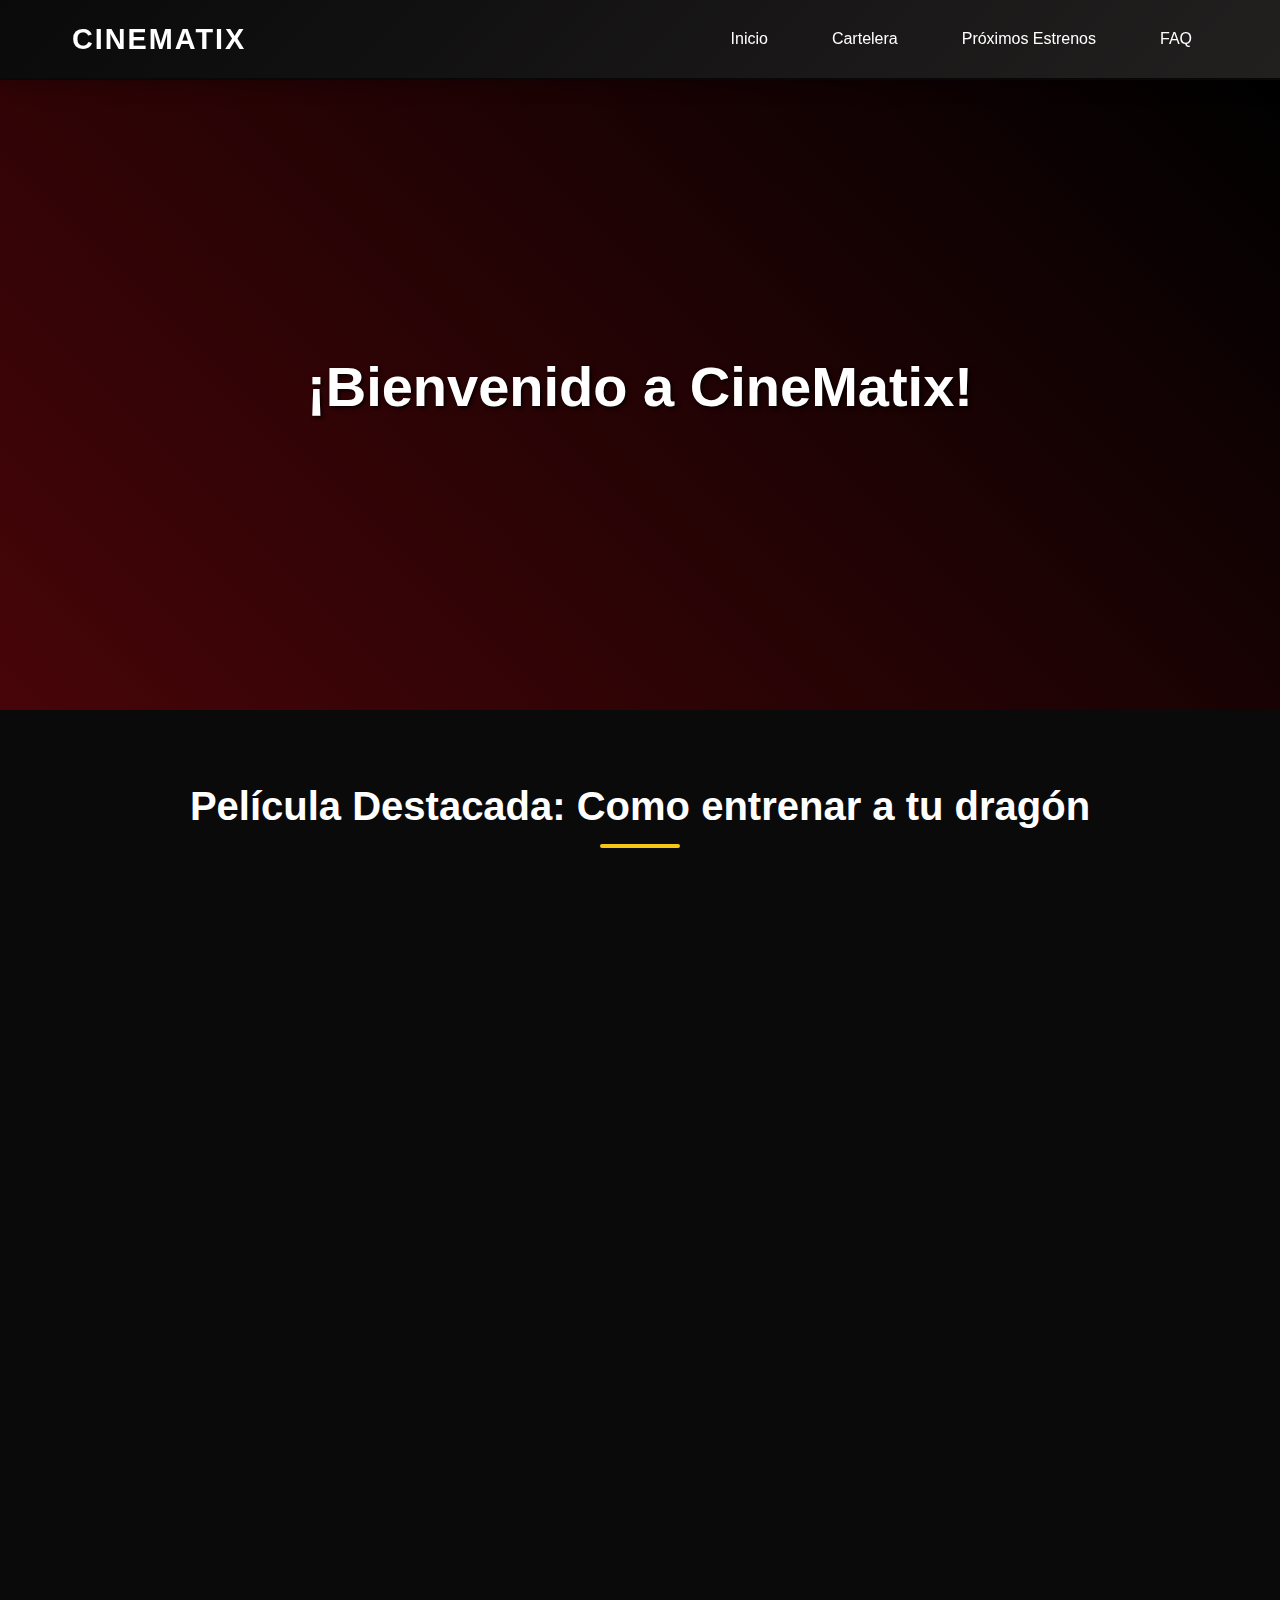
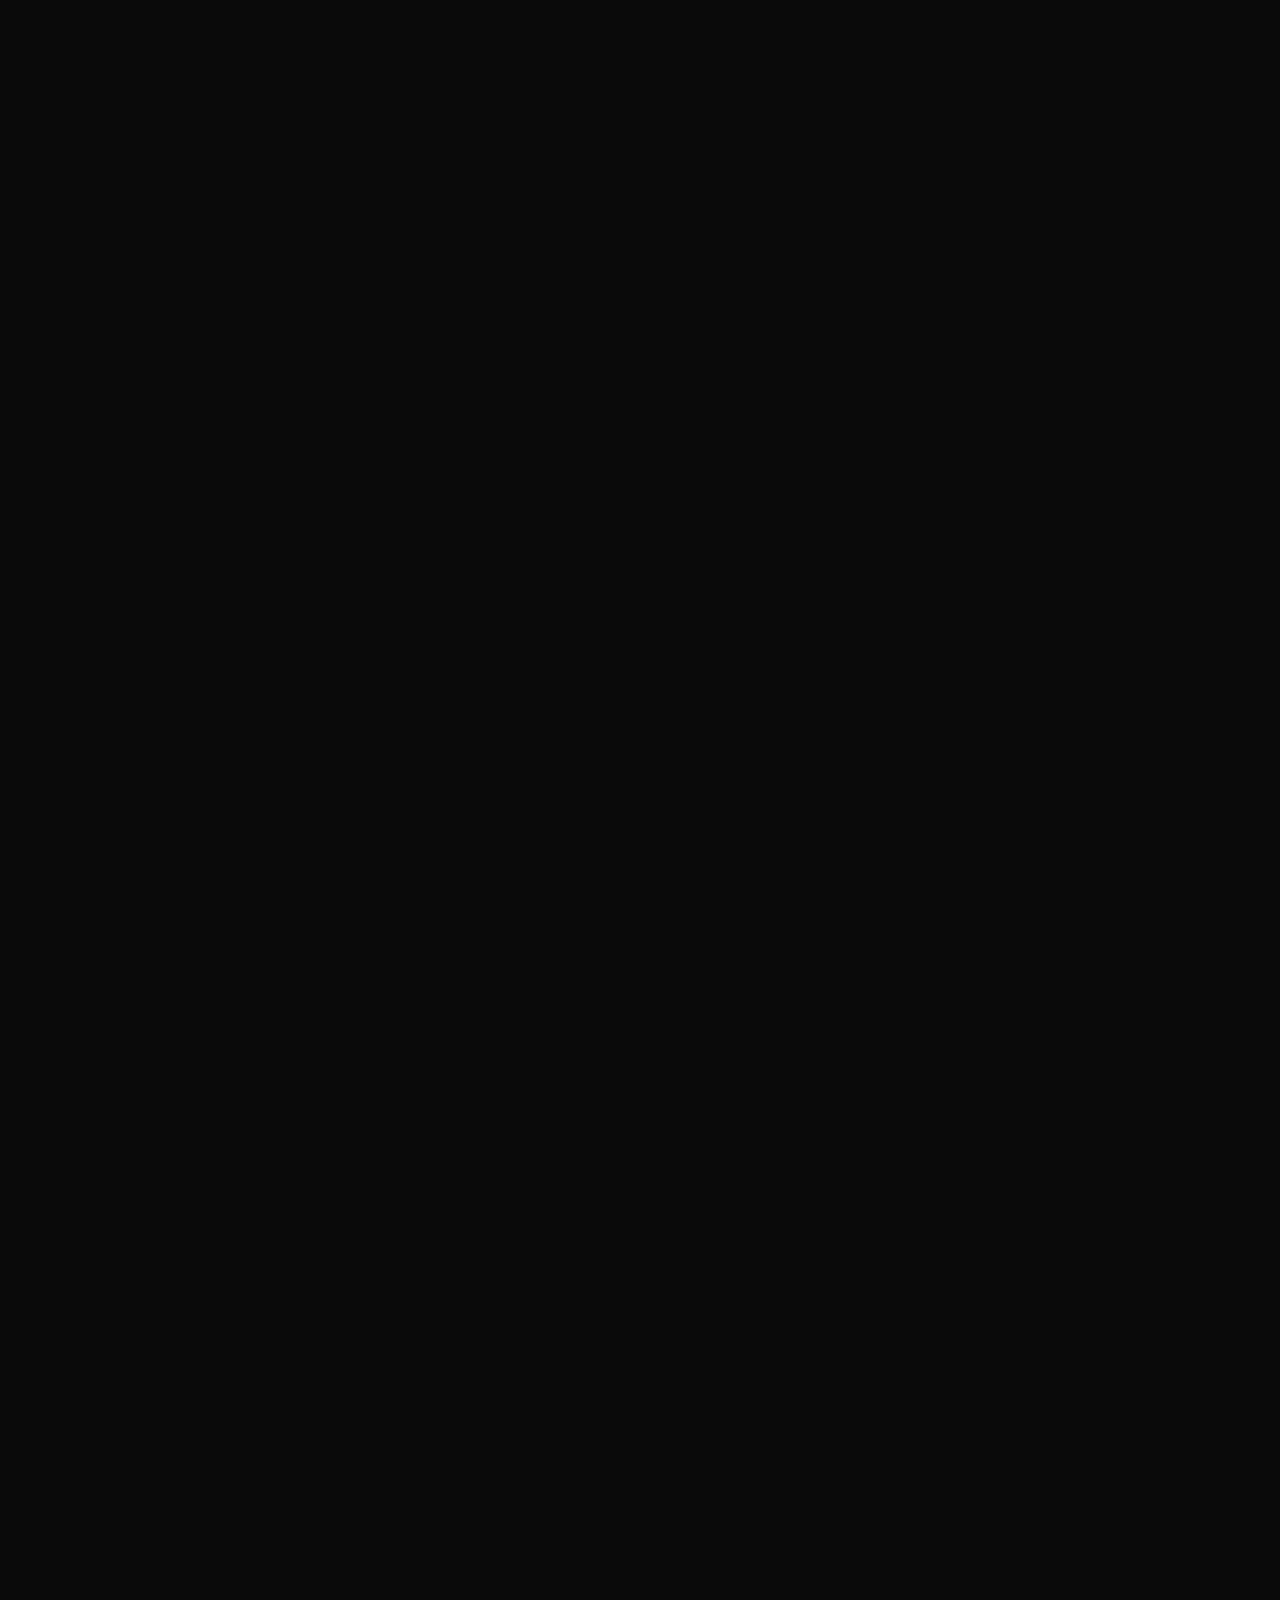
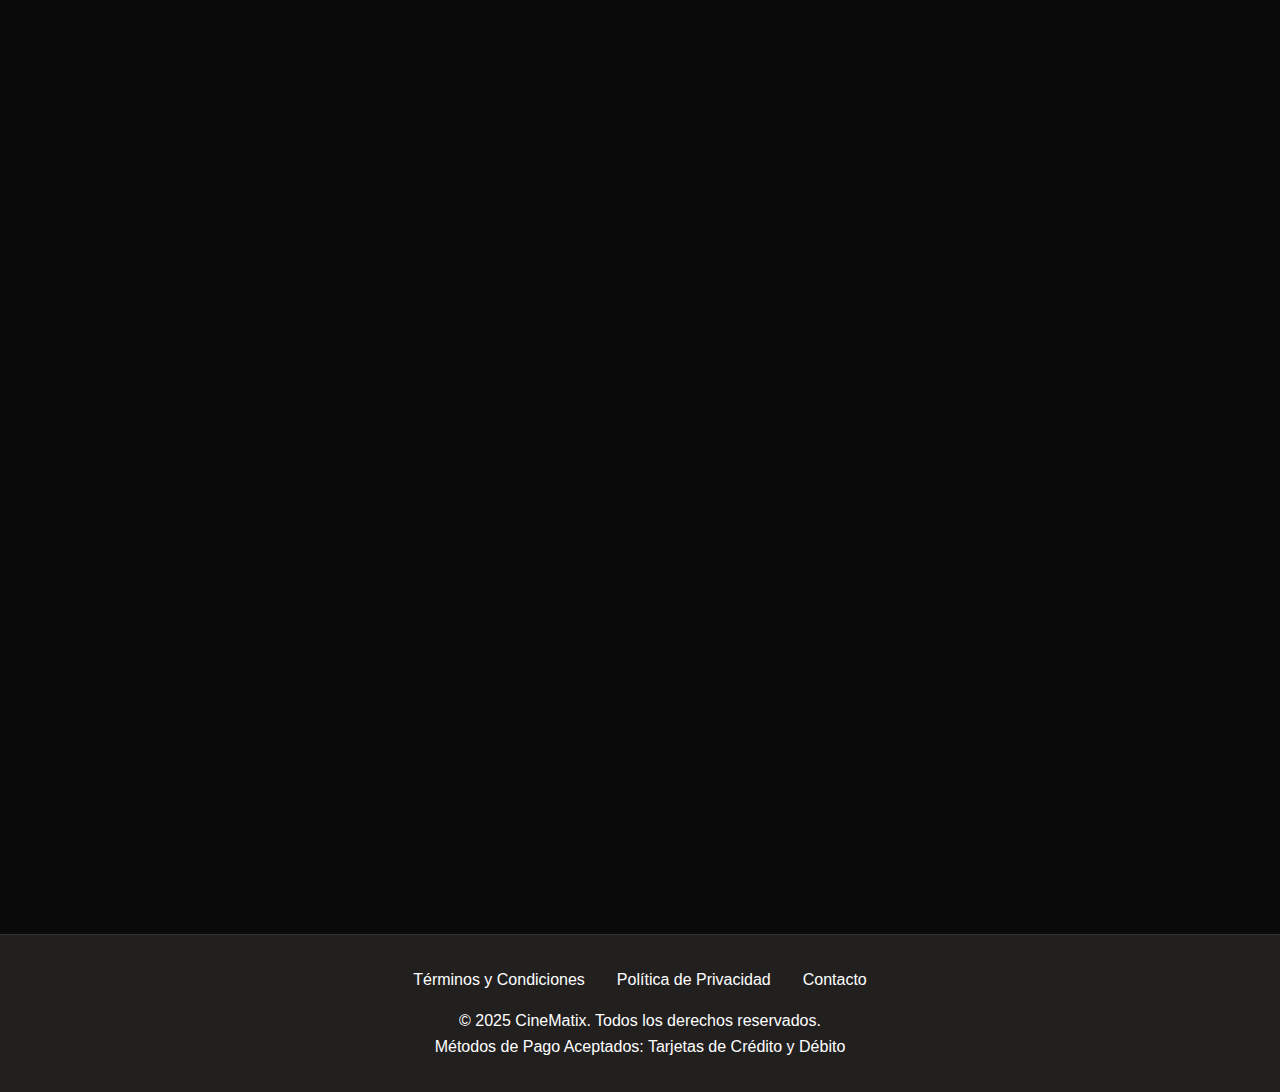
<file: index.html>
<!DOCTYPE html>
<html lang="es">
<head>
    <meta charset="UTF-8">
    <meta name="viewport" content="width=device-width, initial-scale=1.0">
    <title>CineMatix</title>
    <link rel="stylesheet" href="assets/css/styles.css">
    <link rel="icon" type="image/png" href="assets/images/Logo.png">
</head>
<body>
    <header class="header">
        <nav class="nav-container">
            <span class="logo-text">CineMatix</span>
            <ul class="nav-menu" id="nav-menu">
                <li><a href="index.html">Inicio</a></li>
                <li><a href="cartelera.html">Cartelera</a></li>
                <li><a href="proximos-estrenos.html">Próximos Estrenos</a></li>
                <li><a href="faq.html">FAQ</a></li>
            </ul>
        </nav>
    </header>

    <main class="main-content">
        <section class="hero">
            <div class="hero-content">
                <h1>¡Bienvenido a CineMatix!</h1>
            </div>
        </section>

        <section class="section">
            <h2 class="section-title">Película Destacada: Como entrenar a tu dragón</h2>
            <div class="movies-grid">
                <div class="movie-card">
                    <img src="assets/images/Pelicula1.jpg" alt="Como entrenar a tu dragón" class="movie-poster">
                    <div class="movie-info">
                        <h3 class="movie-title">Como entrenar a tu dragón</h3>
                        <p class="movie-genre">Fantasía, Aventura</p>
                        <p class="movie-duration">125 min | Clasificación: ATP</p>
                        <p>¡No te pierdas esta épica historia llena de emoción! Entradas ya a la venta.</p>
                        <a href="pelicula-detalle.html?movie=como-entrenar-a-tu-dragón" class="btn">Comprar Entradas</a>
                    </div>
                </div>
            </div>
        </section>

        <section class="section">
            <h2 class="section-title">Cartelera Actual</h2>
            <div class="movies-grid">
                <div class="movie-card">
                    <img src="assets/images/Pelicula2.jpg" alt="Destino final" class="movie-poster">
                    <div class="movie-info">
                        <h3 class="movie-title">Destino final: Lazos de sangre</h3>
                        <p class="movie-genre">Terror, sobrenatural</p>
                        <p class="movie-duration">110 min | Clasificación: +16</p>
                        <a href="pelicula-detalle.html?movie=destino-final" class="btn">Comprar Entradas</a>
                    </div>
                </div>
                <div class="movie-card">
                    <img src="assets/images/Pelicula3.jpg" alt="Lilo & Stitch" class="movie-poster">
                    <div class="movie-info">
                        <h3 class="movie-title">Lilo & Stitch</h3>
                        <p class="movie-genre">Comedia, Drama</p>
                        <p class="movie-duration">85 min | Clasificación: ATP</p>
                        <a href="pelicula-detalle.html?movie=lilo-y-stitch" class="btn">Comprar Entradas</a>
                    </div>
                </div>
                <div class="movie-card">
                    <img src="assets/images/Pelicula4.jpg" alt="Bailarina" class="movie-poster">
                    <div class="movie-info">
                        <h3 class="movie-title">Bailarina</h3>
                        <p class="movie-genre">Acción, Thriller</p>
                        <p class="movie-duration">125 min | Clasificación: +18</p>
                        <a href="pelicula-detalle.html?movie=bailarina" class="btn">Comprar Entradas</a>
                    </div>
                </div>
                <div class="movie-card">
                    <img src="assets/images/Pelicula5.jpg" alt="Elio" class="movie-poster">
                    <div class="movie-info">
                        <h3 class="movie-title">Elio</h3>
                        <p class="movie-genre">Aventura, Ciencia ficción</p>
                        <p class="movie-duration">98 min | Clasificación: ATP</p>
                        <a href="pelicula-detalle.html?movie=elio" class="btn">Comprar Entradas</a>
                    </div>
                </div>
                <div class="movie-card">
                    <img src="assets/images/Pelicula6.jpg" alt="28 años después" class="movie-poster">
                    <div class="movie-info">
                        <h3 class="movie-title">28 años después</h3>
                        <p class="movie-genre">Terror, Suspenso</p>
                        <p class="movie-duration">115 min | Clasificación: +18</p>
                        <a href="pelicula-detalle.html?movie=28-años-después" class="btn">Comprar Entradas</a>
                    </div>
                </div>
                <div class="movie-card">
                    <img src="assets/images/Pelicula7.jpg" alt="El año nuevo que nunca llegó" class="movie-poster">
                    <div class="movie-info">
                        <h3 class="movie-title">El año nuevo que nunca llegó</h3>
                        <p class="movie-genre">Drama</p>
                        <p class="movie-duration">138 min | Clasificación: +13</p>
                        <a href="pelicula-detalle.html?movie=el-año-nuevo-que-nunca-llegó" class="btn">Comprar Entradas</a>
                    </div>
                </div>
            </div>
        </section>

        <section class="section">
            <h2 class="section-title">Próximos Estrenos</h2>
            <div class="movies-grid">
                <div class="movie-card">
                    <img src="assets/images/Pelicula8.jpg" alt="F1" class="movie-poster">
                    <div class="movie-info">
                        <h3 class="movie-title">F1</h3>
                        <p class="movie-genre">Drama, Deportes</p>
                        <p class="movie-duration">Estreno: 26 de Junio</p>
                        <a href="#" class="btn btn-secondary">Próximamente</a>
                    </div>
                </div>
                <div class="movie-card">
                    <img src="assets/images/Pelicula9.jpg" alt="Jurassic World" class="movie-poster">
                    <div class="movie-info">
                        <h3 class="movie-title">Jurassic World: Renace</h3>
                        <p class="movie-genre">Acción, Aventura</p>
                        <p class="movie-duration">Estreno: 2 de Julio</p>
                        <a href="#" class="btn btn-secondary">Próximamente</a>
                    </div>
                </div>
                <div class="movie-card">
                    <img src="assets/images/Pelicula10.jpg" alt="M3GAN 2.0" class="movie-poster">
                    <div class="movie-info">
                        <h3 class="movie-title">M3GAN 2.0</h3>
                        <p class="movie-genre">Suspenso</p>
                        <p class="movie-duration">Estreno: 27 de Junio</p>
                        <a href="#" class="btn btn-secondary">Próximamente</a>
                    </div>
                </div>
            </div>
        </section>
    </main>

    <footer class="footer">
        <div class="footer-content">
            <div class="footer-links">
                <a href="#terminos">Términos y Condiciones</a>
                <a href="#privacidad">Política de Privacidad</a>
                <a href="#contacto">Contacto</a>
            </div>
            <p>&copy; 2025 CineMatix. Todos los derechos reservados.</p>
            <p>Métodos de Pago Aceptados: Tarjetas de Crédito y Débito</p>
        </div>
    </footer>

    <script src="assets/js/main.js"></script>
</body>
</html>
</file>
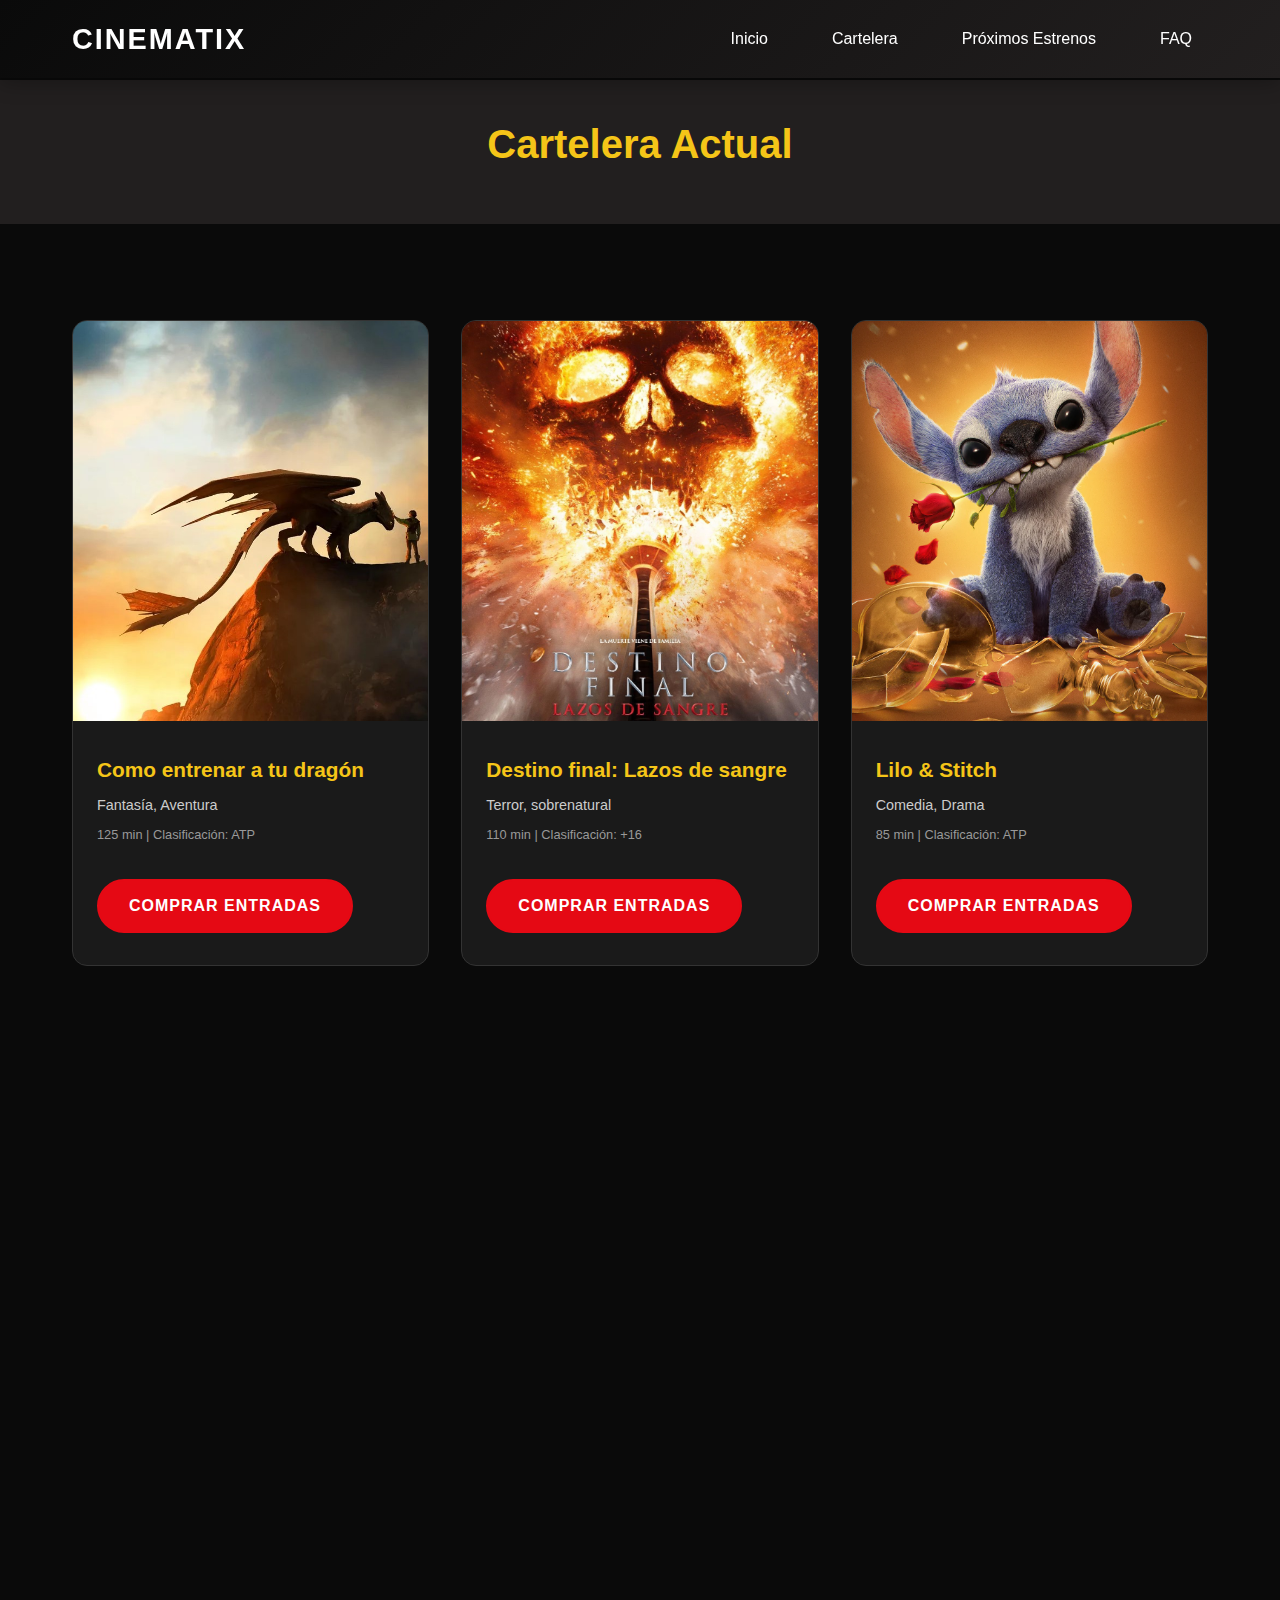
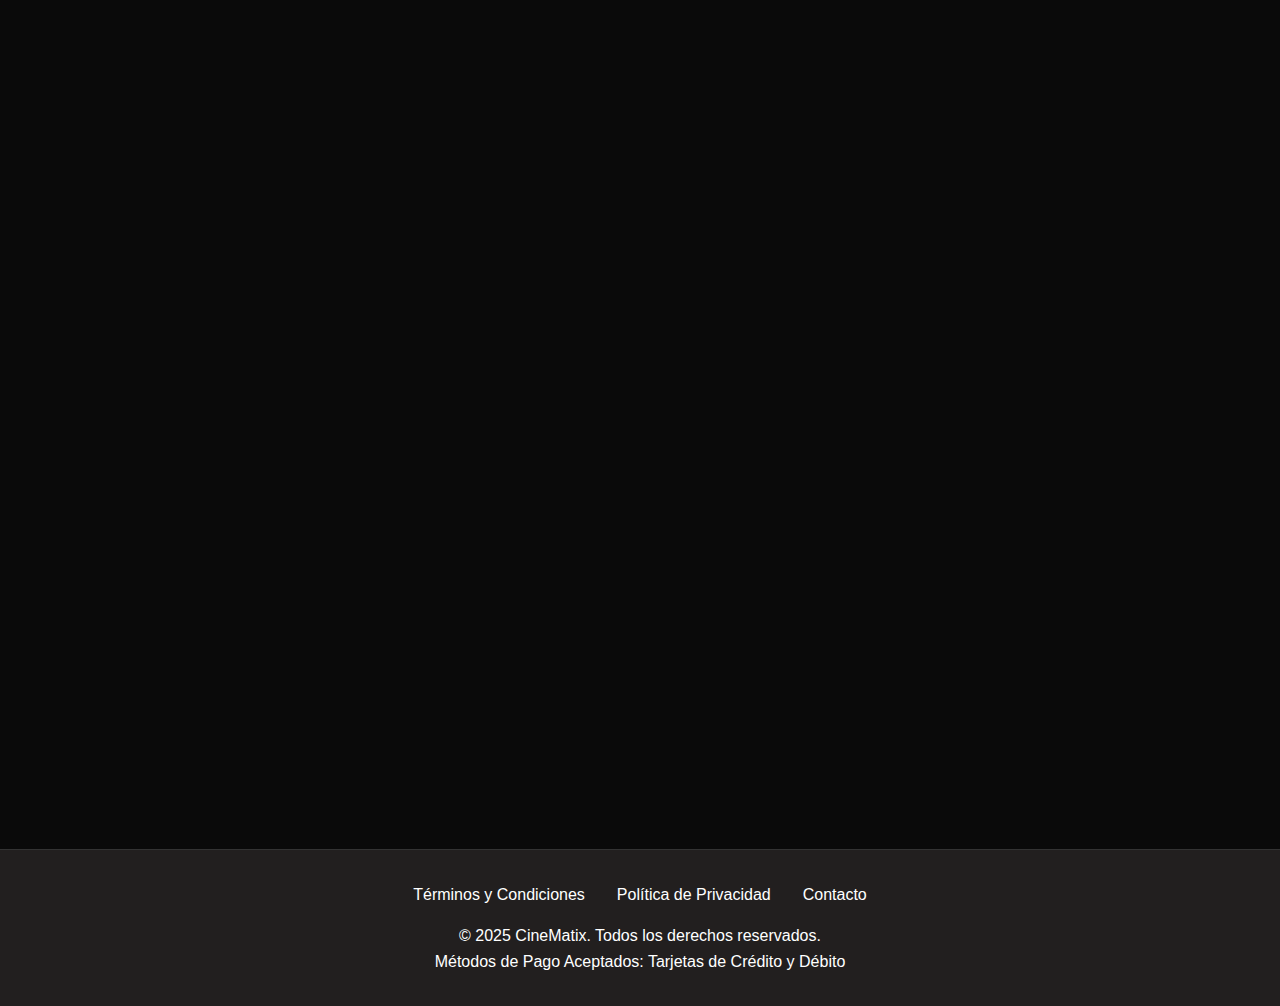
<file: cartelera.html>
<!DOCTYPE html>
<html lang="es">
<head>
    <meta charset="UTF-8">
    <meta name="viewport" content="width=device-width, initial-scale=1.0">
    <title>Cartelera - CineMatix</title>
    <link rel="stylesheet" href="assets/css/styles.css">
    <link rel="icon" type="image/png" href="assets/images/Logo.png">
</head>
<body>
    <header class="header">
        <nav class="nav-container">
            <span class="logo-text">CineMatix</span>
            <ul class="nav-menu" id="nav-menu">
                <li><a href="index.html">Inicio</a></li>
                <li><a href="cartelera.html">Cartelera</a></li>
                <li><a href="proximos-estrenos.html">Próximos Estrenos</a></li>
                <li><a href="faq.html">FAQ</a></li>
            </ul>
        </nav>
    </header>

    <main class="main-content">
        <section class="page-header">
            <h1 class="page-title">Cartelera Actual</h1>
        </section>

        <section class="section">
            <div class="movies-grid">
                <div class="movie-card">
                    <img src="assets/images/Pelicula1.jpg" alt="Como entrenar a tu dragón" class="movie-poster">
                    <div class="movie-info">
                        <h3 class="movie-title">Como entrenar a tu dragón</h3>
                        <p class="movie-genre">Fantasía, Aventura</p>
                        <p class="movie-duration">125 min | Clasificación: ATP</p>
                        <a href="pelicula-detalle.html?movie=como-entrenar-a-tu-dragón" class="btn">Comprar Entradas</a>
                    </div>
                </div>
                <div class="movie-card">
                    <img src="assets/images/Pelicula2.jpg" alt="Destino final" class="movie-poster">
                    <div class="movie-info">
                        <h3 class="movie-title">Destino final: Lazos de sangre</h3>
                        <p class="movie-genre">Terror, sobrenatural</p>
                        <p class="movie-duration">110 min | Clasificación: +16</p>
                        <a href="pelicula-detalle.html?movie=destino-final" class="btn">Comprar Entradas</a>
                    </div>
                </div>
                <div class="movie-card">
                    <img src="assets/images/Pelicula3.jpg" alt="Lilo & Stitch" class="movie-poster">
                    <div class="movie-info">
                        <h3 class="movie-title">Lilo & Stitch</h3>
                        <p class="movie-genre">Comedia, Drama</p>
                        <p class="movie-duration">85 min | Clasificación: ATP</p>
                        <a href="pelicula-detalle.html?movie=lilo-y-stitch" class="btn">Comprar Entradas</a>
                    </div>
                </div>
                <div class="movie-card">
                    <img src="assets/images/Pelicula4.jpg" alt="Bailarina" class="movie-poster">
                    <div class="movie-info">
                        <h3 class="movie-title">Bailarina</h3>
                        <p class="movie-genre">Acción, Thriller</p>
                        <p class="movie-duration">125 min | Clasificación: +18</p>
                        <a href="pelicula-detalle.html?movie=bailarina" class="btn">Comprar Entradas</a>
                    </div>
                </div>
                <div class="movie-card">
                    <img src="assets/images/Pelicula5.jpg" alt="Elio" class="movie-poster">
                    <div class="movie-info">
                        <h3 class="movie-title">Elio</h3>
                        <p class="movie-genre">Aventura, Ciencia ficción</p>
                        <p class="movie-duration">98 min | Clasificación: ATP</p>
                        <a href="pelicula-detalle.html?movie=elio" class="btn">Comprar Entradas</a>
                    </div>
                </div>
                <div class="movie-card">
                    <img src="assets/images/Pelicula6.jpg" alt="28 años después" class="movie-poster">
                    <div class="movie-info">
                        <h3 class="movie-title">28 años después</h3>
                        <p class="movie-genre">Terror, Suspenso</p>
                        <p class="movie-duration">115 min | Clasificación: +18</p>
                        <a href="pelicula-detalle.html?movie=28-años-después" class="btn">Comprar Entradas</a>
                    </div>
                </div>
                <div class="movie-card">
                    <img src="assets/images/Pelicula7.jpg" alt="El año nuevo que nunca llegó" class="movie-poster">
                    <div class="movie-info">
                        <h3 class="movie-title">El año nuevo que nunca llegó</h3>
                        <p class="movie-genre">Drama</p>
                        <p class="movie-duration">138 min | Clasificación: +13</p>
                        <a href="pelicula-detalle.html?movie=el-año-nuevo-que-nunca-llegó" class="btn">Comprar Entradas</a>
                    </div>
                </div>
            </div>
        </section>
    </main>

    <footer class="footer">
        <div class="footer-content">
            <div class="footer-links">
                <a href="#terminos">Términos y Condiciones</a>
                <a href="#privacidad">Política de Privacidad</a>
                <a href="#contacto">Contacto</a>
            </div>
            <p>&copy; 2025 CineMatix. Todos los derechos reservados.</p>
            <p>Métodos de Pago Aceptados: Tarjetas de Crédito y Débito</p>
        </div>
    </footer>

    <script src="assets/js/main.js"></script>
</body>
</html>
</file>
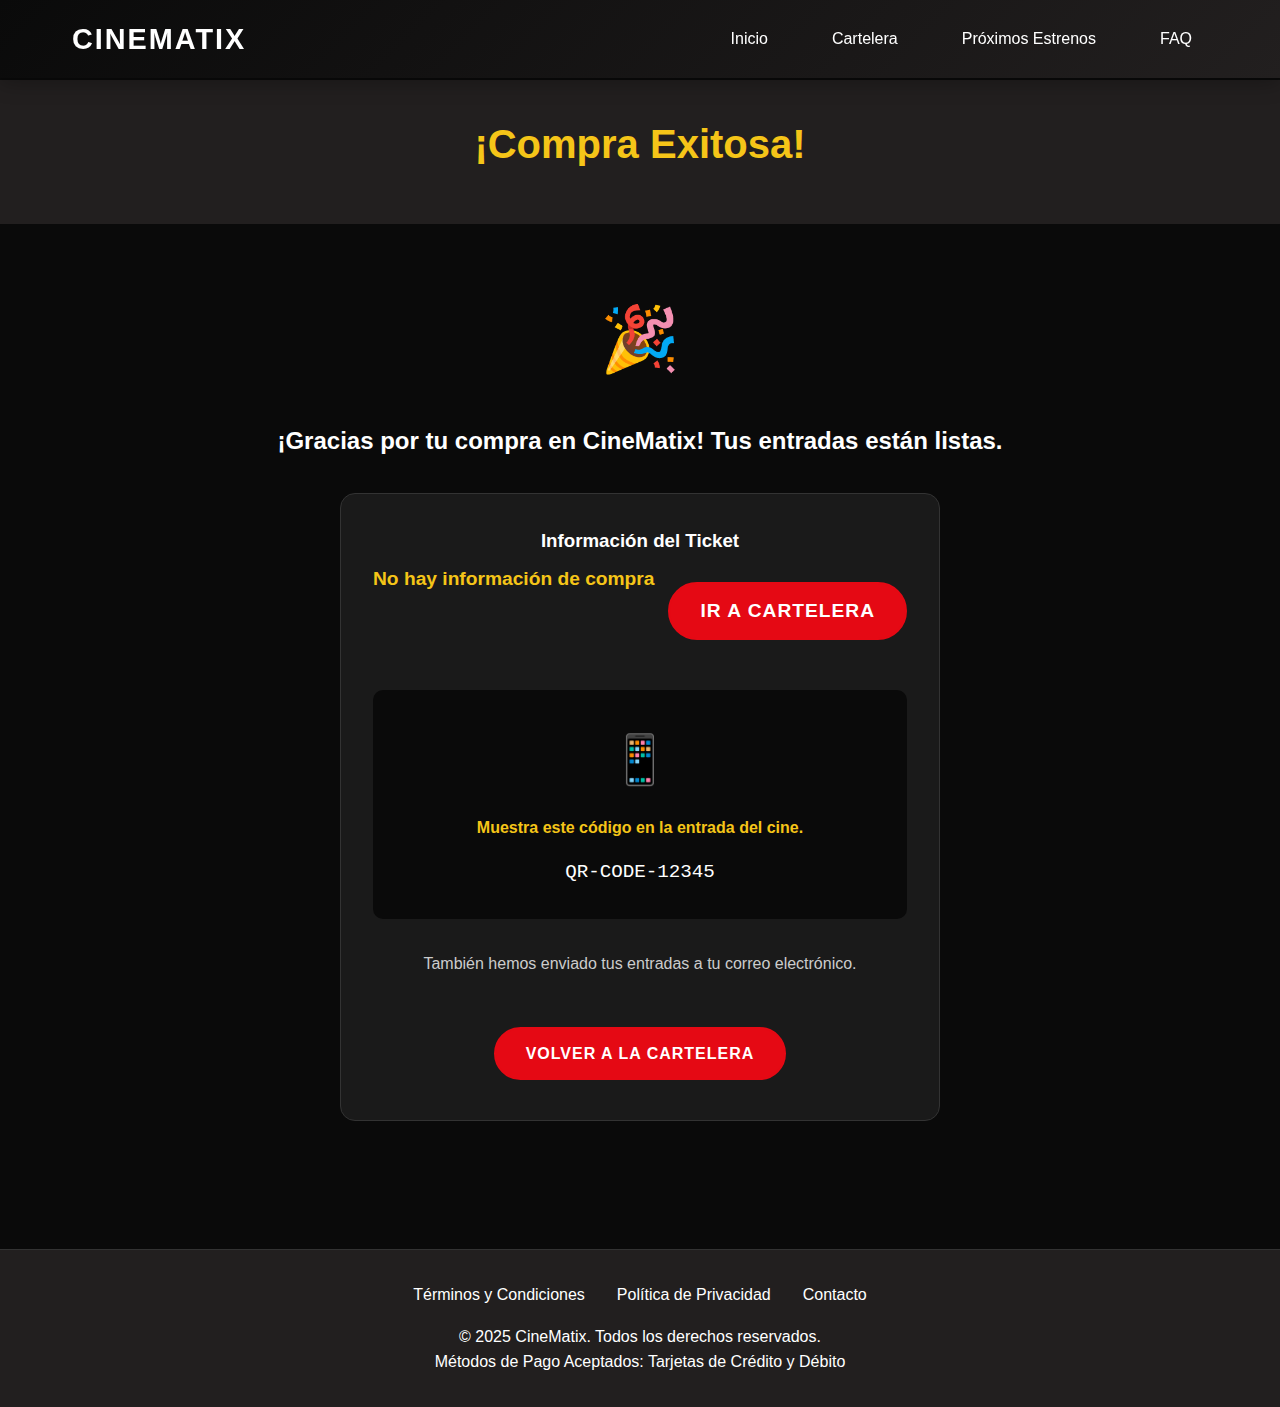
<file: confirmacion.html>
<!DOCTYPE html>
<html lang="es">
<head>
    <meta charset="UTF-8">
    <meta name="viewport" content="width=device-width, initial-scale=1.0">
    <title>Compra Exitosa - CineMatix</title>
    <link rel="stylesheet" href="assets/css/styles.css">
    <link rel="icon" type="image/png" href="assets/images/Logo.png">
</head>
<body>
    <header class="header">
        <nav class="nav-container">
            <span class="logo-text">CineMatix</span>
            <ul class="nav-menu" id="nav-menu">
                <li><a href="index.html">Inicio</a></li>
                <li><a href="cartelera.html">Cartelera</a></li>
                <li><a href="proximos-estrenos.html">Próximos Estrenos</a></li>
                <li><a href="faq.html">FAQ</a></li>
            </ul>
        </nav>
    </header>

    <main class="main-content">
        <section class="page-header">
            <h1 class="page-title">¡Compra Exitosa!</h1>
        </section>

        <section class="section" style="text-align: center;">
            <div style="font-size: 4rem; margin-bottom: 2rem;">🎉</div>
            
            <h2 style="color: var(--text-light); margin-bottom: 2rem;">
                ¡Gracias por tu compra en CineMatix! Tus entradas están listas.
            </h2>

            <div class="summary-card" style="max-width: 600px; margin: 0 auto;">
                <h3>Información del Ticket</h3>
                <div id="ticket-info">
                    <!-- La información se cargará dinámicamente -->
                </div>
                
                <div style="margin: 2rem 0; padding: 2rem; background: var(--bg-dark); border-radius: 10px;">
                    <div style="font-size: 3rem; margin-bottom: 1rem;">📱</div>
                    <p style="color: var(--accent-color); font-weight: bold;">
                        Muestra este código en la entrada del cine.
                    </p>
                    <div id="qr-code" style="font-family: monospace; font-size: 1.2rem; color: var(--text-light); margin-top: 1rem;">
                        QR-CODE-12345
                    </div>
                </div>

                <p style="color: #ccc; margin-bottom: 2rem;">
                    También hemos enviado tus entradas a tu correo electrónico.
                </p>

                <a href="cartelera.html" class="btn">Volver a la Cartelera</a>
            </div>
        </section>
    </main>

    <footer class="footer">
        <div class="footer-content">
            <div class="footer-links">
                <a href="#terminos">Términos y Condiciones</a>
                <a href="#privacidad">Política de Privacidad</a>
                <a href="#contacto">Contacto</a>
            </div>
            <p>&copy; 2025 CineMatix. Todos los derechos reservados.</p>
            <p>Métodos de Pago Aceptados: Tarjetas de Crédito y Débito</p>
        </div>
    </footer>

    <script src="assets/js/main.js"></script>
    <script src="assets/js/confirmation.js"></script>
</body>
</html>
</file>
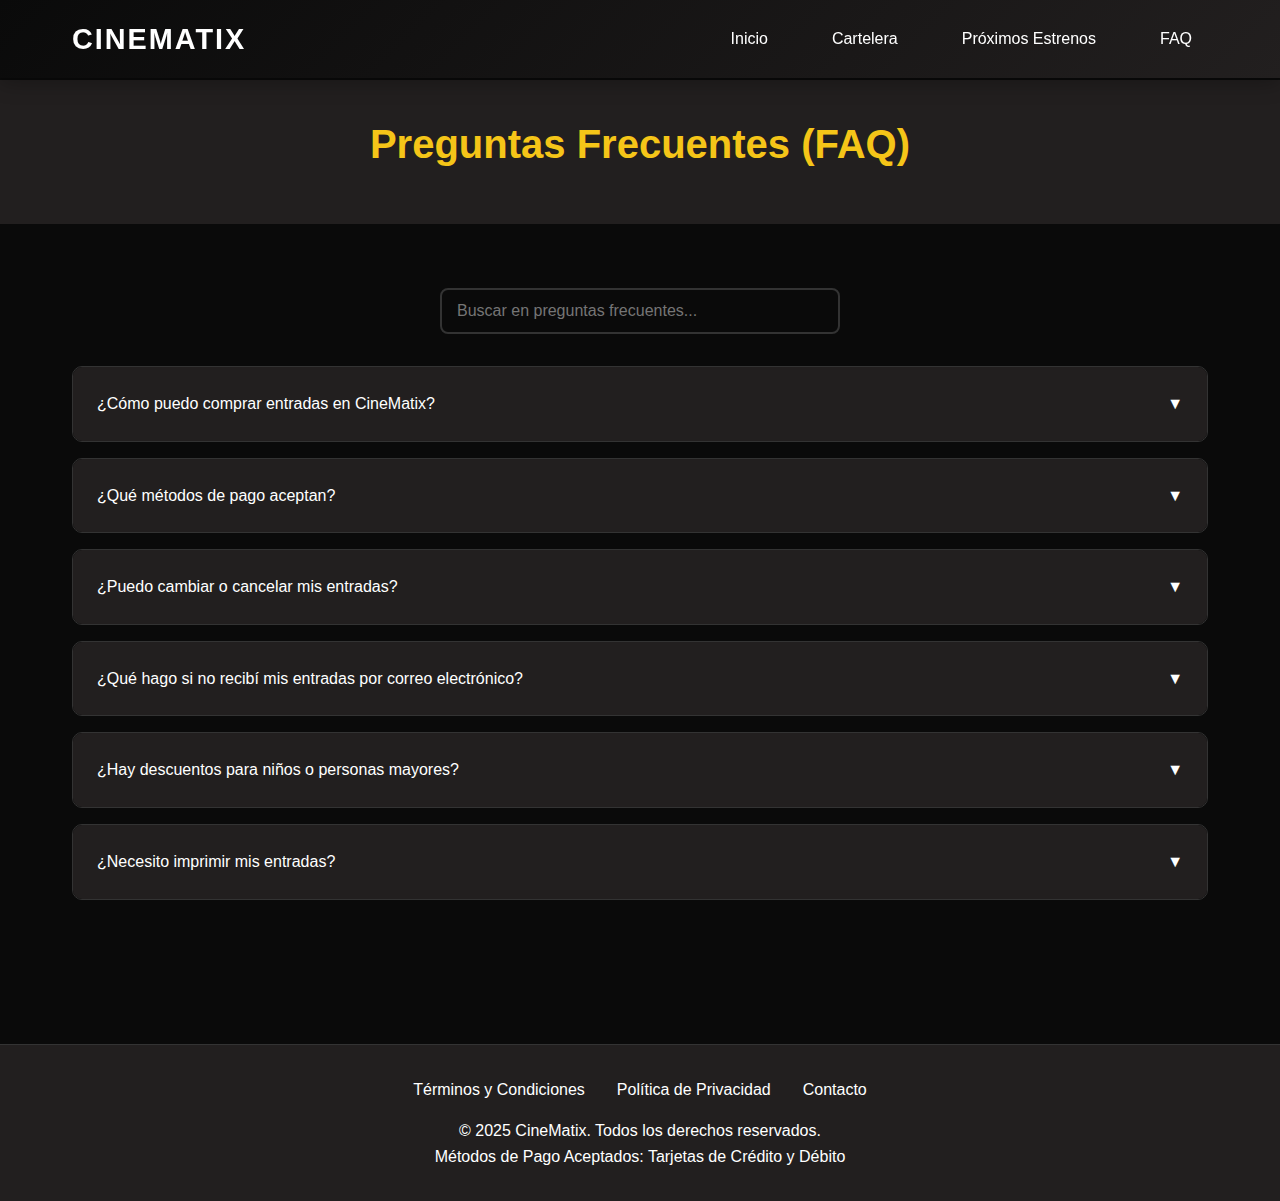
<file: faq.html>
<!DOCTYPE html>
<html lang="es">
<head>
    <meta charset="UTF-8">
    <meta name="viewport" content="width=device-width, initial-scale=1.0">
    <title>Preguntas Frecuentes - CineMatix</title>
    <link rel="stylesheet" href="assets/css/styles.css">
    <link rel="icon" type="image/png" href="assets/images/Logo.png">
</head>
<body>
    <header class="header">
        <nav class="nav-container">
            <span class="logo-text">CineMatix</span>
            <ul class="nav-menu" id="nav-menu">
                <li><a href="index.html">Inicio</a></li>
                <li><a href="cartelera.html">Cartelera</a></li>
                <li><a href="proximos-estrenos.html">Próximos Estrenos</a></li>
                <li><a href="faq.html">FAQ</a></li>
            </ul>
        </nav>
    </header>

    <main class="main-content">
        <section class="page-header">
            <h1 class="page-title">Preguntas Frecuentes (FAQ)</h1>
        </section>

        <section class="section">
            <div class="faq-container">
                <div class="faq-item">
                    <div class="faq-question">
                        <span>¿Cómo puedo comprar entradas en CineMatix?</span>
                        <span class="faq-icon">▼</span>
                    </div>
                    <div class="faq-answer">
                        <p>Es muy sencillo. Navega por nuestra "Cartelera", selecciona la película que te interese, elige la función (fecha y hora), luego tus asientos en el mapa de la sala y finaliza tu compra con tarjeta. Recibirás tus entradas por correo electrónico.</p>
                    </div>
                </div>

                <div class="faq-item">
                    <div class="faq-question">
                        <span>¿Qué métodos de pago aceptan?</span>
                        <span class="faq-icon">▼</span>
                    </div>
                    <div class="faq-answer">
                        <p>Actualmente aceptamos pagos con las principales tarjetas de crédito y débito.</p>
                    </div>
                </div>

                <div class="faq-item">
                    <div class="faq-question">
                        <span>¿Puedo cambiar o cancelar mis entradas?</span>
                        <span class="faq-icon">▼</span>
                    </div>
                    <div class="faq-answer">
                        <p>Por el momento, las entradas compradas no son reembolsables ni transferibles. Por favor, revisa bien tu selección antes de confirmar la compra.</p>
                    </div>
                </div>

                <div class="faq-item">
                    <div class="faq-question">
                        <span>¿Qué hago si no recibí mis entradas por correo electrónico?</span>
                        <span class="faq-icon">▼</span>
                    </div>
                    <div class="faq-answer">
                        <p>Primero, revisa tu carpeta de spam o correo no deseado. Si aún no las encuentras, por favor, ponte en contacto con nuestro soporte al cliente con los detalles de tu compra.</p>
                    </div>
                </div>

                <div class="faq-item">
                    <div class="faq-question">
                        <span>¿Hay descuentos para niños o personas mayores?</span>
                        <span class="faq-icon">▼</span>
                    </div>
                    <div class="faq-answer">
                        <p>Actualmente no contamos con descuentos específicos para estos grupos. Todos los precios son los publicados en el sitio.</p>
                    </div>
                </div>

                <div class="faq-item">
                    <div class="faq-question">
                        <span>¿Necesito imprimir mis entradas?</span>
                        <span class="faq-icon">▼</span>
                    </div>
                    <div class="faq-answer">
                        <p>No es necesario. Puedes mostrar el código QR que recibiste en tu correo electrónico o en la página de confirmación de compra directamente desde tu dispositivo móvil al ingresar a la sala.</p>
                    </div>
                </div>
            </div>
        </section>
    </main>

    <footer class="footer">
        <div class="footer-content">
            <div class="footer-links">
                <a href="#terminos">Términos y Condiciones</a>
                <a href="#privacidad">Política de Privacidad</a>
                <a href="#contacto">Contacto</a>
            </div>
            <p>&copy; 2025 CineMatix. Todos los derechos reservados.</p>
            <p>Métodos de Pago Aceptados: Tarjetas de Crédito y Débito</p>
        </div>
    </footer>

    <script src="assets/js/main.js"></script>
    <script src="assets/js/faq.js"></script>
</body>
</html>
</file>
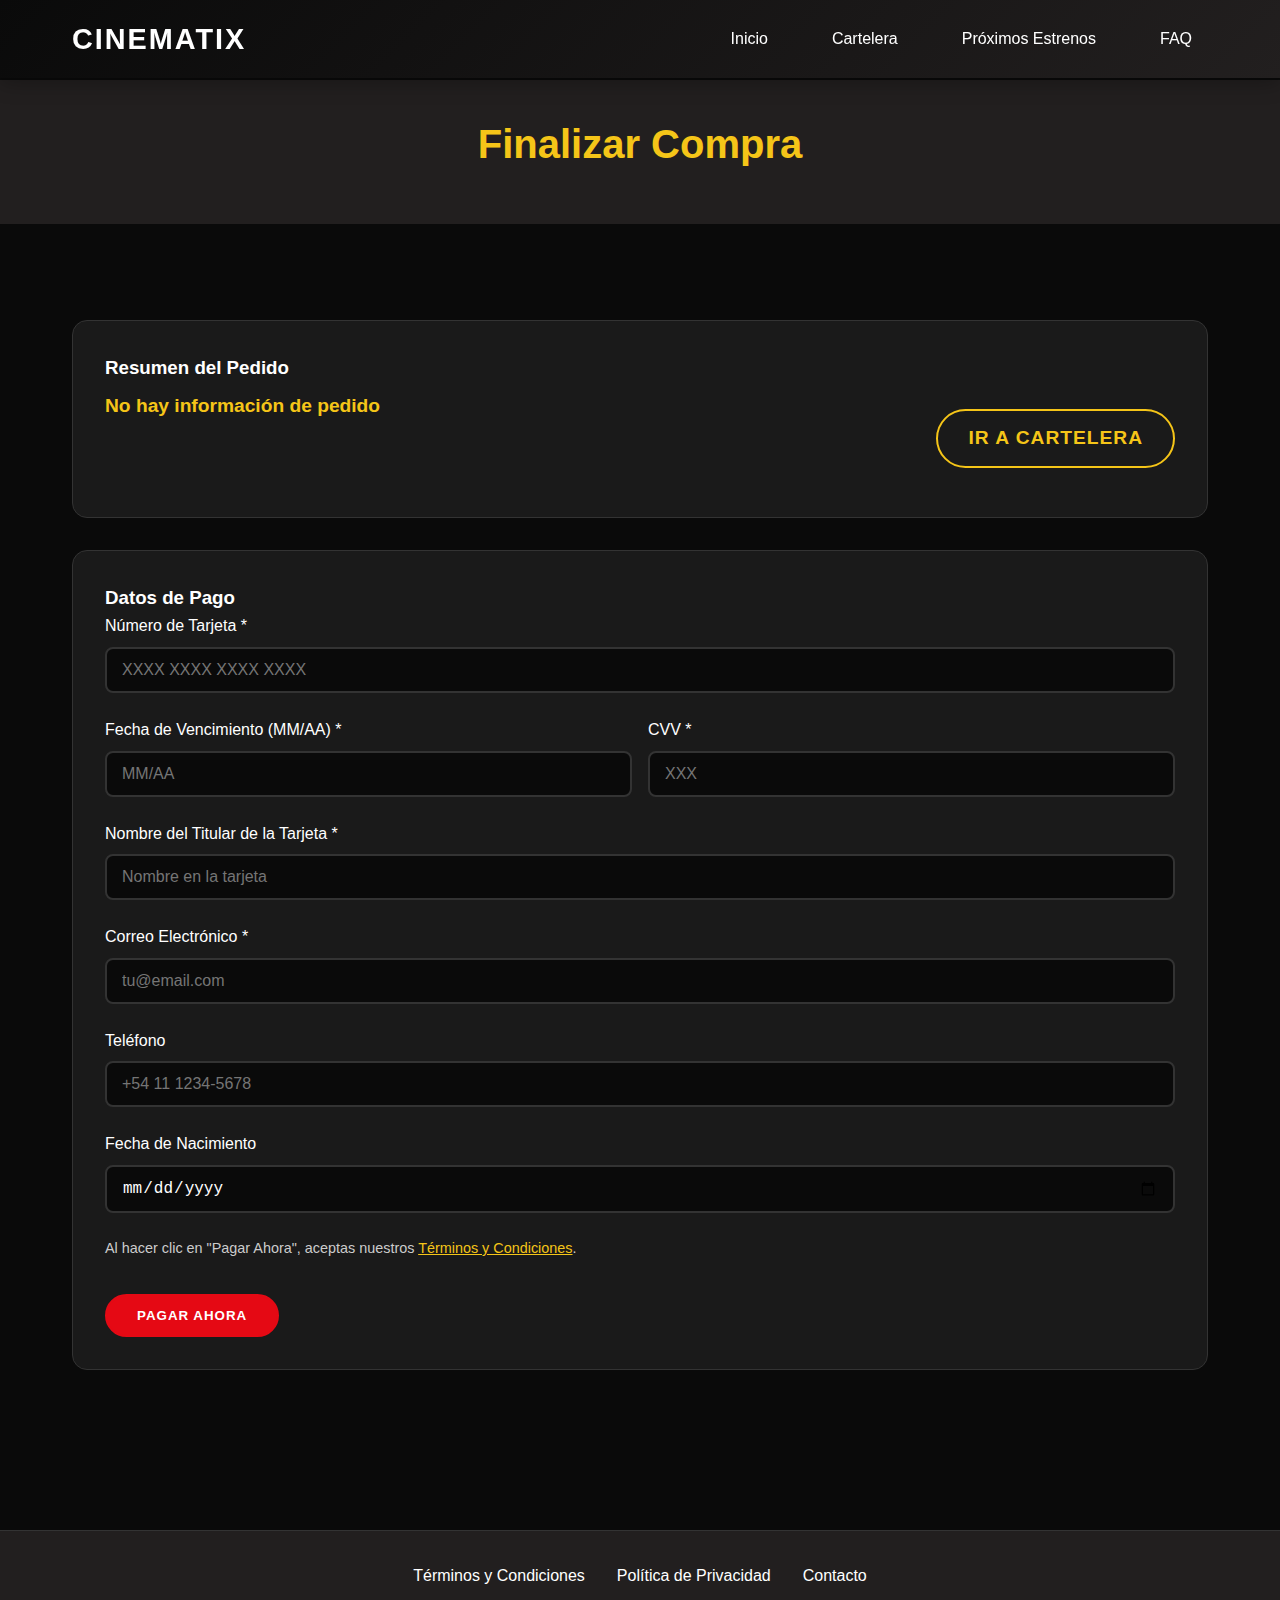
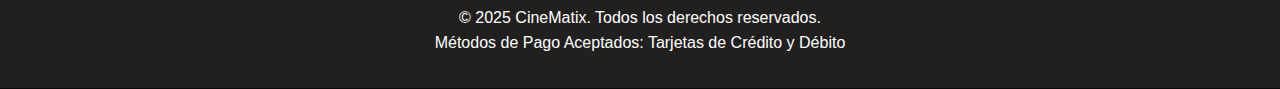
<file: pago.html>
<!DOCTYPE html>
<html lang="es">
<head>
    <meta charset="UTF-8">
    <meta name="viewport" content="width=device-width, initial-scale=1.0">
    <title>Finalizar Compra - CineMatix</title>
    <link rel="stylesheet" href="assets/css/styles.css">
    <link rel="icon" type="image/png" href="assets/images/Logo.png">
</head>
<body>
    <header class="header">
        <nav class="nav-container">
            <span class="logo-text">CineMatix</span>
            <ul class="nav-menu" id="nav-menu">
                <li><a href="index.html">Inicio</a></li>
                <li><a href="cartelera.html">Cartelera</a></li>
                <li><a href="proximos-estrenos.html">Próximos Estrenos</a></li>
                <li><a href="faq.html">FAQ</a></li>
            </ul>
        </nav>
    </header>

    <main class="main-content">
        <section class="page-header">
            <h1 class="page-title">Finalizar Compra</h1>
        </section>

        <section class="section">
            <div class="summary-card">
                <h3>Resumen del Pedido</h3>
                <div id="order-summary">
                    <!-- El resumen se cargará dinámicamente -->
                </div>
            </div>

            <div class="form-container">
                <h3>Datos de Pago</h3>
                <form id="payment-form" novalidate>
                    <div class="form-group">
                        <label for="card-number" class="form-label">Número de Tarjeta *</label>
                        <input type="text" id="card-number" name="cardNumber" class="form-input" placeholder="XXXX XXXX XXXX XXXX" maxlength="19" required>
                        <div class="error-message" id="card-number-error"></div>
                    </div>

                    <div style="display: grid; grid-template-columns: 1fr 1fr; gap: 1rem;">
                        <div class="form-group">
                            <label for="expiry-date" class="form-label">Fecha de Vencimiento (MM/AA) *</label>
                            <input type="text" id="expiry-date" name="expiryDate" class="form-input" placeholder="MM/AA" maxlength="5" required>
                            <div class="error-message" id="expiry-date-error"></div>
                        </div>

                        <div class="form-group">
                            <label for="cvv" class="form-label">CVV *</label>
                            <input type="text" id="cvv" name="cvv" class="form-input" placeholder="XXX" maxlength="4" required>
                            <div class="error-message" id="cvv-error"></div>
                        </div>
                    </div>

                    <div class="form-group">
                        <label for="cardholder-name" class="form-label">Nombre del Titular de la Tarjeta *</label>
                        <input type="text" id="cardholder-name" name="cardholderName" class="form-input" placeholder="Nombre en la tarjeta" required>
                        <div class="error-message" id="cardholder-name-error"></div>
                    </div>

                    <div class="form-group">
                        <label for="email" class="form-label">Correo Electrónico *</label>
                        <input type="email" id="email" name="email" class="form-input" placeholder="tu@email.com" required>
                        <div class="error-message" id="email-error"></div>
                    </div>

                    <div class="form-group">
                        <label for="phone" class="form-label">Teléfono</label>
                        <input type="tel" id="phone" name="phone" class="form-input" placeholder="+54 11 1234-5678">
                        <div class="error-message" id="phone-error"></div>
                    </div>

                    <div class="form-group">
                        <label for="birth-date" class="form-label">Fecha de Nacimiento</label>
                        <input type="date" id="birth-date" name="birthDate" class="form-input">
                        <div class="error-message" id="birth-date-error"></div>
                    </div>

                    <p style="color: #ccc; font-size: 0.9rem; margin: 1rem 0;">
                        Al hacer clic en "Pagar Ahora", aceptas nuestros <a href="#terminos" style="color: var(--accent-color);">Términos y Condiciones</a>.
                    </p>

                    <button type="submit" class="btn" id="pay-button">Pagar Ahora</button>
                    
                    <div id="processing-message" style="display: none; color: var(--accent-color); text-align: center; margin-top: 1rem;">
                        Procesando pago...
                    </div>
                </form>
            </div>
        </section>
    </main>

    <footer class="footer">
        <div class="footer-content">
            <div class="footer-links">
                <a href="#terminos">Términos y Condiciones</a>
                <a href="#privacidad">Política de Privacidad</a>
                <a href="#contacto">Contacto</a>
            </div>
            <p>&copy; 2025 CineMatix. Todos los derechos reservados.</p>
            <p>Métodos de Pago Aceptados: Tarjetas de Crédito y Débito</p>
        </div>
    </footer>

    <script src="assets/js/main.js"></script>
    <script src="assets/js/payment.js"></script>
</body>
</html>
</file>
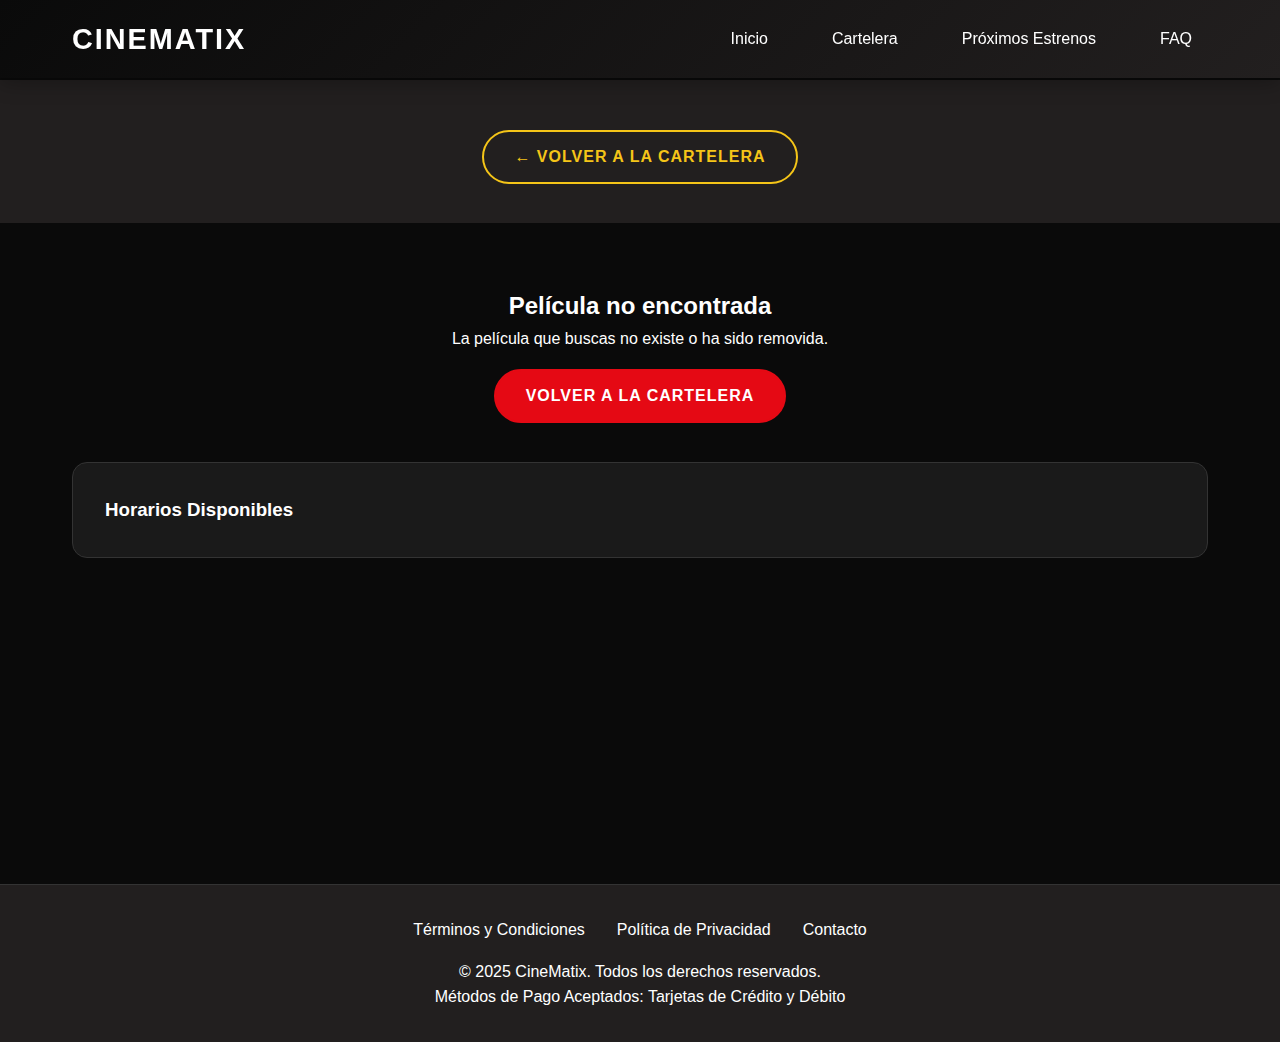
<file: pelicula-detalle.html>
<!DOCTYPE html>
<html lang="es">
<head>
    <meta charset="UTF-8">
    <meta name="viewport" content="width=device-width, initial-scale=1.0">
    <title>Detalle de Película - CineMatix</title>
    <link rel="stylesheet" href="assets/css/styles.css">
    <link rel="icon" type="image/png" href="assets/images/Logo.png">
</head>
<body>
    <header class="header">
        <nav class="nav-container">
            <span class="logo-text">CineMatix</span>
            <ul class="nav-menu" id="nav-menu">
                <li><a href="index.html">Inicio</a></li>
                <li><a href="cartelera.html">Cartelera</a></li>
                <li><a href="proximos-estrenos.html">Próximos Estrenos</a></li>
                <li><a href="faq.html">FAQ</a></li>
            </ul>
        </nav>
    </header>

    <main class="main-content">
        <section class="page-header">
            <a href="cartelera.html" class="btn btn-secondary">← Volver a la cartelera</a>
        </section>

        <section class="section">
            <div id="movie-detail-container">
                <!-- El contenido se cargará dinámicamente con JavaScript -->
            </div>

            <div class="form-container">
                <h3>Horarios Disponibles</h3>
                <div id="showtimes-container">
                    <!-- Los horarios se cargarán dinámicamente -->
                </div>
            </div>
        </section>
    </main>

    <footer class="footer">
        <div class="footer-content">
            <div class="footer-links">
                <a href="#terminos">Términos y Condiciones</a>
                <a href="#privacidad">Política de Privacidad</a>
                <a href="#contacto">Contacto</a>
            </div>
            <p>&copy; 2025 CineMatix. Todos los derechos reservados.</p>
            <p>Métodos de Pago Aceptados: Tarjetas de Crédito y Débito</p>
        </div>
    </footer>

    <script src="assets/js/main.js"></script>
    <script src="assets/js/movie-detail.js"></script>
</body>
</html>
</file>
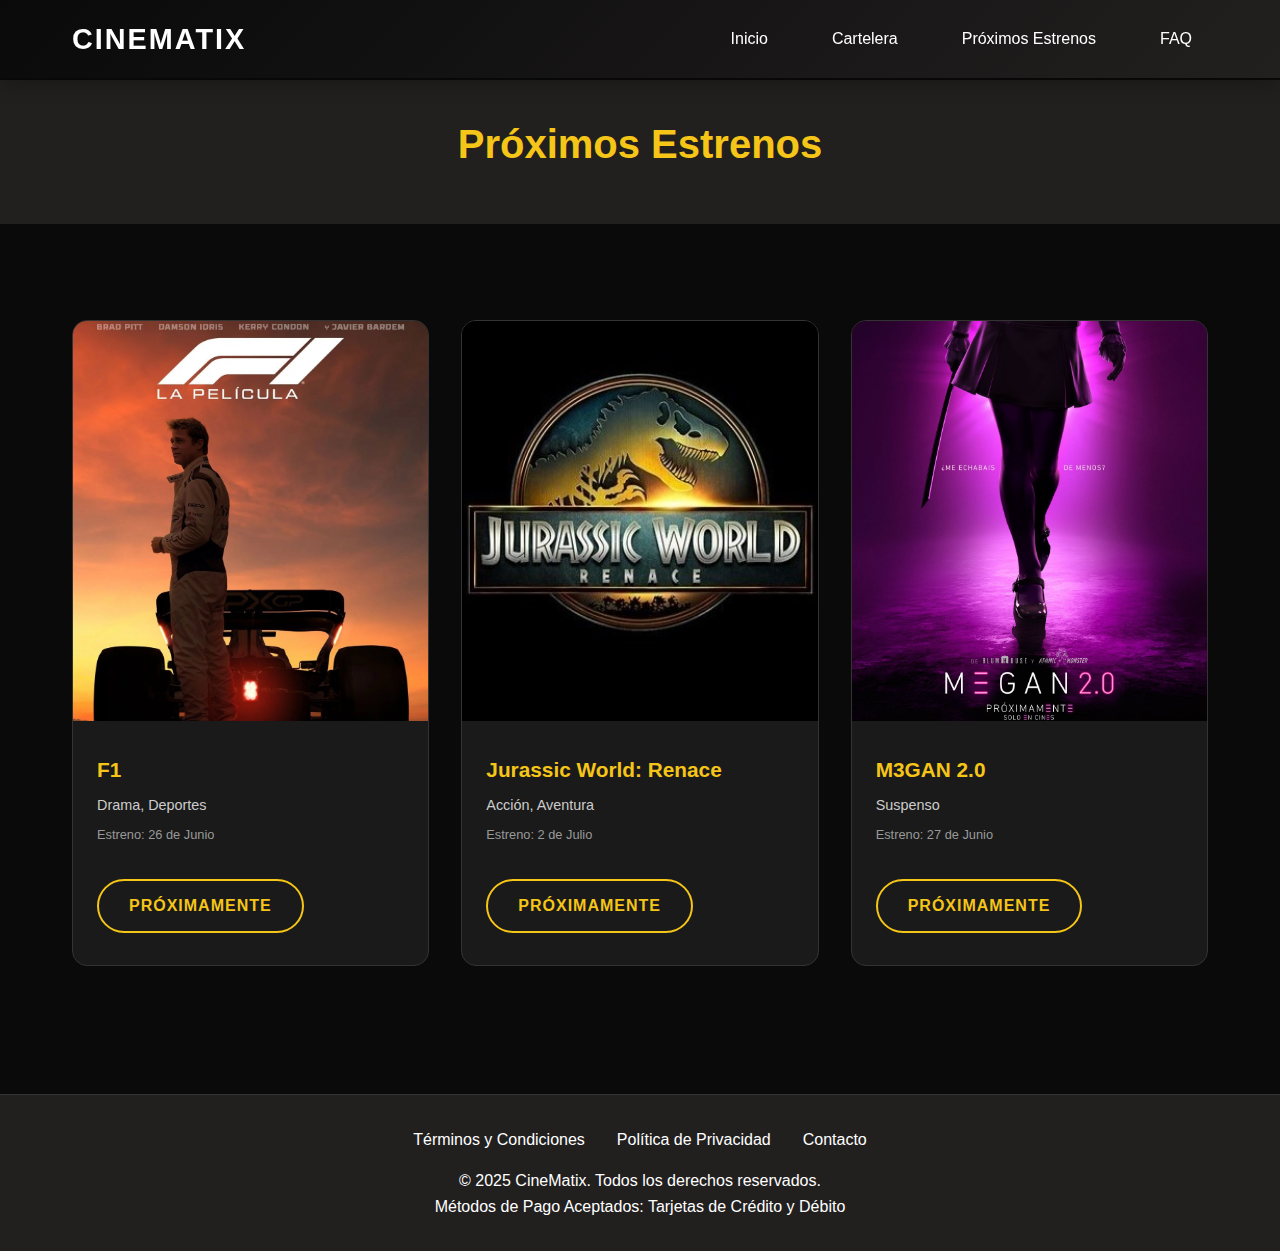
<file: proximos-estrenos.html>
<!DOCTYPE html>
<html lang="es">
<head>
    <meta charset="UTF-8">
    <meta name="viewport" content="width=device-width, initial-scale=1.0">
    <title>Próximos Estrenos - CineMatix</title>
    <link rel="stylesheet" href="assets/css/styles.css">
    <link rel="icon" type="image/png" href="assets/images/Logo.png">
</head>
<body>
    <header class="header">
        <nav class="nav-container">
                <span class="logo-text">CineMatix</span>
            <ul class="nav-menu" id="nav-menu">
                <li><a href="index.html">Inicio</a></li>
                <li><a href="cartelera.html">Cartelera</a></li>
                <li><a href="proximos-estrenos.html">Próximos Estrenos</a></li>
                <li><a href="faq.html">FAQ</a></li>
            </ul>
        </nav>
    </header>

    <main class="main-content">
        <section class="page-header">
            <h1 class="page-title">Próximos Estrenos</h1>
        </section>

        <section class="section">
            <div class="movies-grid">
                <div class="movie-card">
                    <img src="assets/images/Pelicula8.jpg" alt="F1" class="movie-poster">
                    <div class="movie-info">
                        <h3 class="movie-title">F1</h3>
                        <p class="movie-genre">Drama, Deportes</p>
                        <p class="movie-duration">Estreno: 26 de Junio</p>
                        <a href="#" class="btn btn-secondary">Próximamente</a>
                    </div>
                </div>
                <div class="movie-card">
                    <img src="assets/images/Pelicula9.jpg" alt="Jurassic World" class="movie-poster">
                    <div class="movie-info">
                        <h3 class="movie-title">Jurassic World: Renace</h3>
                        <p class="movie-genre">Acción, Aventura</p>
                        <p class="movie-duration">Estreno: 2 de Julio</p>
                        <a href="#" class="btn btn-secondary">Próximamente</a>
                    </div>
                </div>
                <div class="movie-card">
                    <img src="assets/images/Pelicula10.jpg" alt="M3GAN 2.0" class="movie-poster">
                    <div class="movie-info">
                        <h3 class="movie-title">M3GAN 2.0</h3>
                        <p class="movie-genre">Suspenso</p>
                        <p class="movie-duration">Estreno: 27 de Junio</p>
                        <a href="#" class="btn btn-secondary">Próximamente</a>
                    </div>
                </div>
            </div>
        </section>
    </main>

    <footer class="footer">
        <div class="footer-content">
            <div class="footer-links">
                <a href="#terminos">Términos y Condiciones</a>
                <a href="#privacidad">Política de Privacidad</a>
                <a href="#contacto">Contacto</a>
            </div>
            <p>&copy; 2025 CineMatix. Todos los derechos reservados.</p>
            <p>Métodos de Pago Aceptados: Tarjetas de Crédito y Débito</p>
        </div>
    </footer>

    <script src="assets/js/main.js"></script>
</body>
</html>
</file>
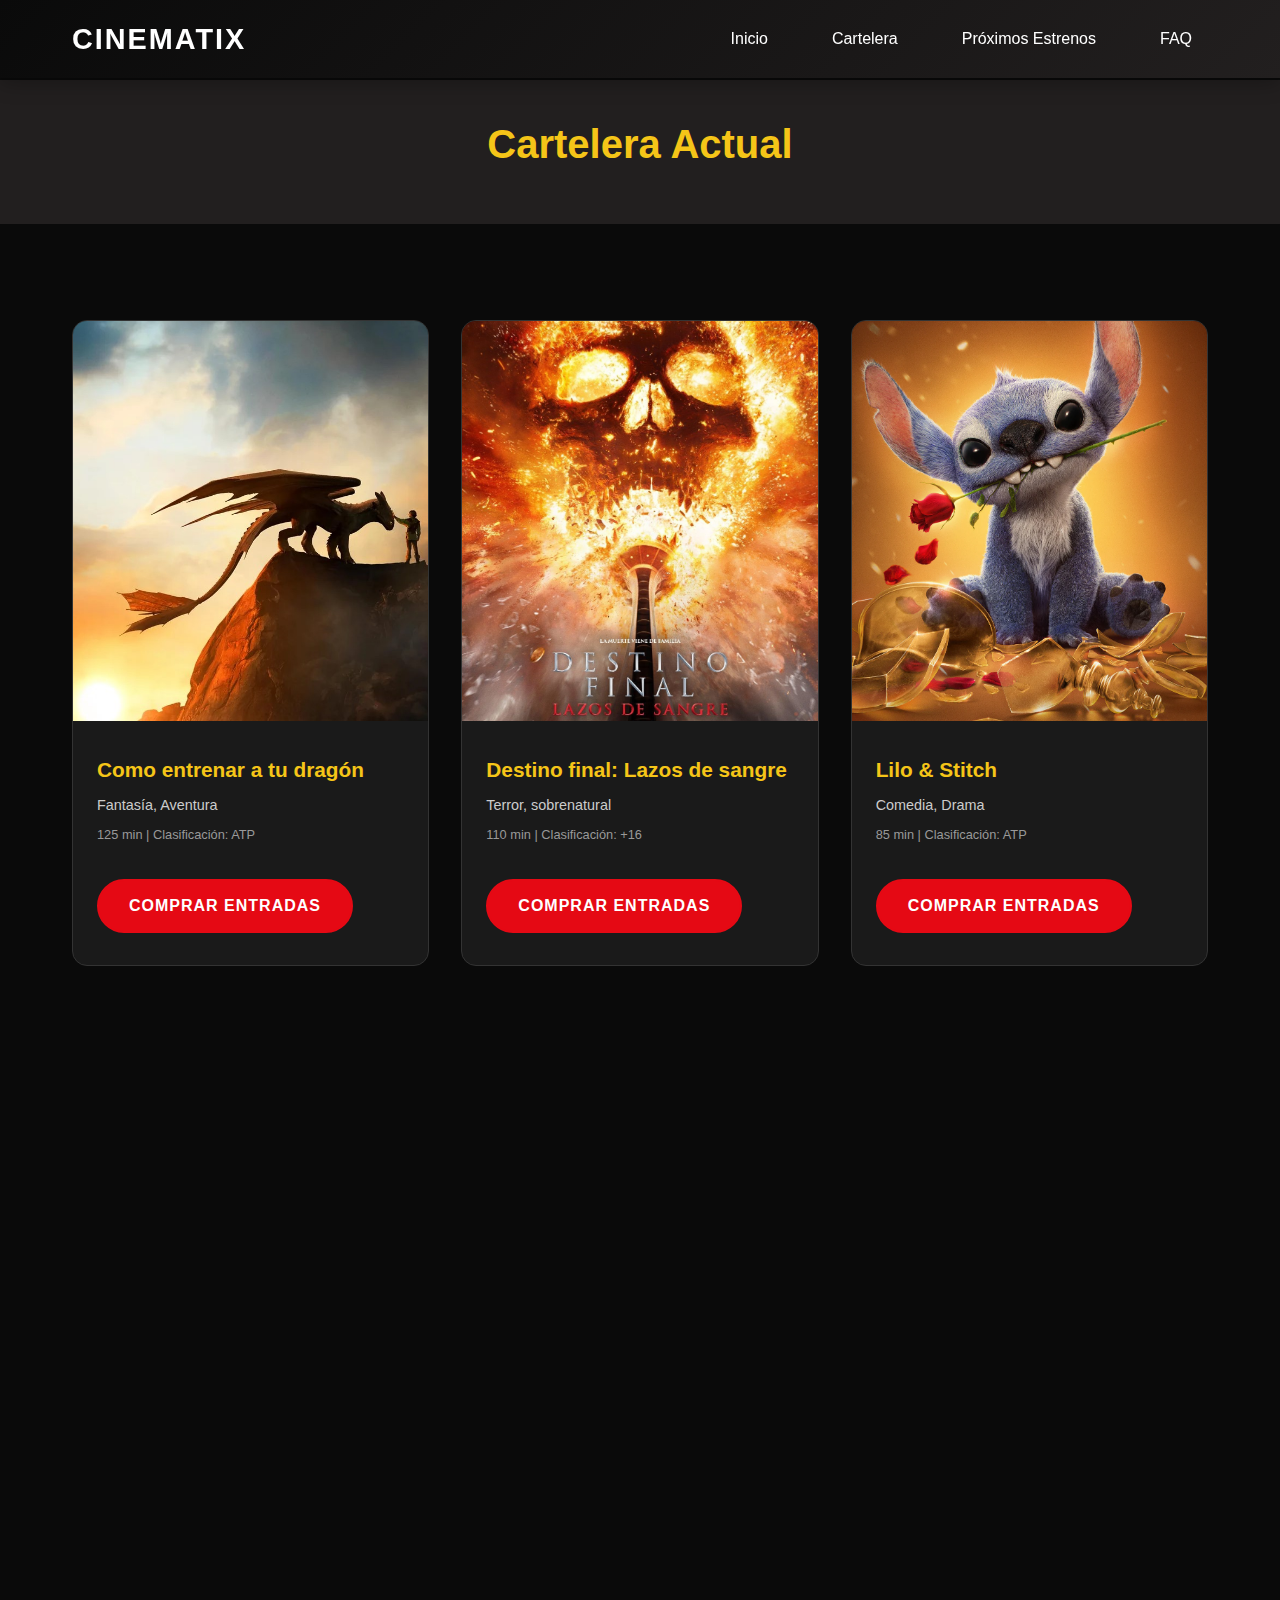
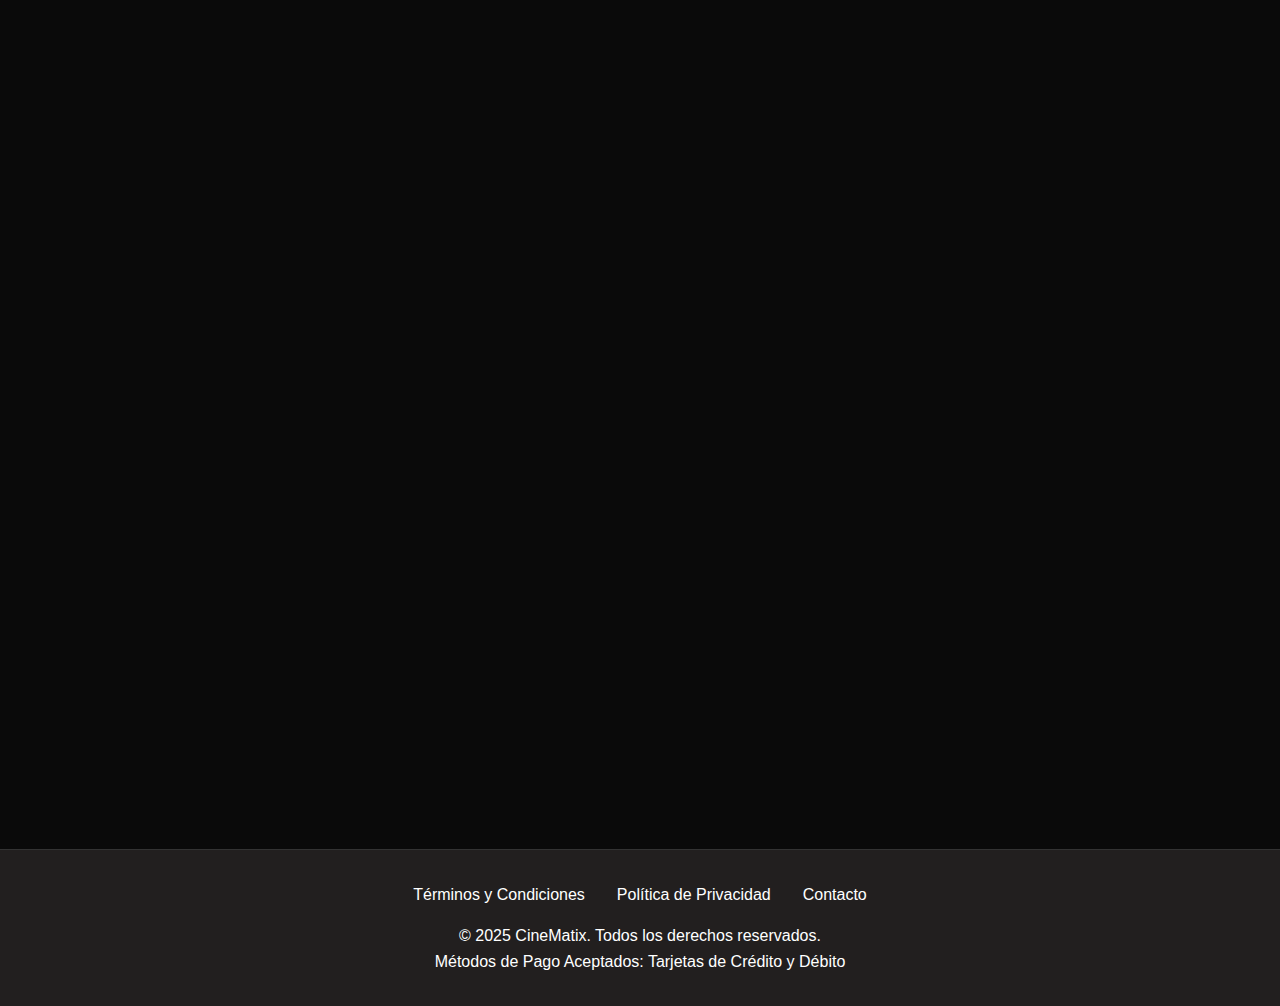
<file: seleccion-asientos.html>
<!DOCTYPE html>
<html lang="es">
<head>
    <meta charset="UTF-8">
    <meta name="viewport" content="width=device-width, initial-scale=1.0">
    <title>Selección de Asientos - CineMatix</title>
    <link rel="stylesheet" href="assets/css/styles.css">
    <link rel="icon" type="image/png" href="assets/images/Logo.png">
</head>
<body>
    <header class="header">
        <nav class="nav-container">
            <span class="logo-text">CineMatix</span>
            <ul class="nav-menu" id="nav-menu">
                <li><a href="index.html">Inicio</a></li>
                <li><a href="cartelera.html">Cartelera</a></li>
                <li><a href="proximos-estrenos.html">Próximos Estrenos</a></li>
                <li><a href="faq.html">FAQ</a></li>
            </ul>
        </nav>
    </header>

    <main class="main-content">
        <section class="page-header">
            <h1 class="page-title">Selecciona tus Asientos</h1>
            <div id="function-info" style="margin-top: 1rem; color: #ccc;">
                <!-- Información de la función seleccionada -->
            </div>
        </section>

        <section class="section">
            <div class="seat-map">
                <div class="screen">PANTALLA</div>
                
                <div class="seats-container" id="seats-container">
                    <!-- Los asientos se generarán dinámicamente -->
                </div>
            </div>

            <div class="summary-card">
                <h3>Resumen de Selección</h3>
                <div class="summary-item">
                    <span>Asientos Seleccionados:</span>
                    <span id="selected-seats-count">0</span>
                </div>
                <div class="summary-item">
                    <span>Asientos:</span>
                    <span id="selected-seats-list">Ninguno</span>
                </div>
                <div class="summary-item">
                    <span>Total:</span>
                    <span id="total-price">$0.00</span>
                </div>
                <button class="btn" id="continue-payment" disabled>Continuar al Pago</button>
            </div>
        </section>
    </main>

    <footer class="footer">
        <div class="footer-content">
            <div class="footer-links">
                <a href="#terminos">Términos y Condiciones</a>
                <a href="#privacidad">Política de Privacidad</a>
                <a href="#contacto">Contacto</a>
            </div>
            <p>&copy; 2025 CineMatix. Todos los derechos reservados.</p>
            <p>Métodos de Pago Aceptados: Tarjetas de Crédito y Débito</p>
        </div>
    </footer>

    <script src="assets/js/main.js"></script>
    <script src="assets/js/seat-selection.js"></script>
</body>
</html>
</file>
<file: assets/css/styles.css>
/* ---- Reset y estilos base ---- */
* {
    margin: 0;
    padding: 0;
    box-sizing: border-box;
}

body {
    font-family: 'Segoe UI', Tahoma, Geneva, Verdana, sans-serif;
    line-height: 1.6;
    color: #333;
    background-color: #0a0a0a;
}

/* ---- Variables CSS ---- */
:root {
    --primary-color: #e50914;
    --secondary-color: #221f1f;
    --accent-color: #f5c518;
    --text-light: #ffffff;
    --text-dark: #333333;
    --bg-dark: #0a0a0a;
    --bg-card: #1a1a1a;
    --border-color: #333;
    --shadow: 0 4px 20px rgba(0, 0, 0, 0.3);
    --transition: all 0.3s ease;
}

/* ---- Header ---- */
.header {
    background: linear-gradient(135deg, var(--bg-dark) 0%, var(--secondary-color) 100%);
    padding: 1rem 0;
    position: fixed;
    top: 0;
    width: 100%;
    z-index: 1000;
    box-shadow: var(--shadow);
    backdrop-filter: blur(10px);
}

.nav-container {
    max-width: 1200px;
    margin: 0 auto;
    display: flex;
    justify-content: space-between;
    align-items: center;
    padding: 0 2rem;
}

.logo-text {
    font-size: 1.8rem;
    font-weight: bold;
    color: var(--text-light);
    text-transform: uppercase;
    letter-spacing: 2px;
}

.nav-menu {
    display: flex;
    list-style: none;
    gap: 2rem;
}

.nav-menu a {
    color: var(--text-light);
    text-decoration: none;
    font-weight: 500;
    transition: var(--transition);
    position: relative;
    padding: 0.5rem 1rem;
    border-radius: 25px;
}

.nav-menu a:hover {
    color: var(--accent-color);
    background: rgba(245, 197, 24, 0.1);
    transform: translateY(-2px);
}

.nav-menu a::after {
    content: '';
    position: absolute;
    bottom: -5px;
    left: 50%;
    width: 0;
    height: 2px;
    background: var(--accent-color);
    transition: var(--transition);
    transform: translateX(-50%);
}

.nav-menu a:hover::after {
    width: 80%;
}

/* ---- Main content ---- */
.main-content {
    margin-top: 80px;
    min-height: calc(100vh - 160px);
}

/* ---- Hero section ---- */
.hero {
    background: linear-gradient(rgba(0, 0, 0, 0.7), rgba(0, 0, 0, 0.7));
    height: 70vh;
    display: flex;
    align-items: center;
    justify-content: center;
    text-align: center;
    color: var(--text-light);
    position: relative;
}

.hero::before {
    content: '';
    position: absolute;
    top: 0;
    left: 0;
    right: 0;
    bottom: 0;
    background: linear-gradient(45deg, rgba(229, 9, 20, 0.3), rgba(0, 0, 0, 0.7));
}

.hero-content {
    position: relative;
    z-index: 2;
    max-width: 800px;
    padding: 0 2rem;
}

.hero h1 {
    font-size: 3.5rem;
    margin-bottom: 1rem;
    text-shadow: 2px 2px 4px rgba(0, 0, 0, 0.8);
    animation: fadeInUp 1s ease;
}

/* ---- Botones ---- */
.btn {
    margin-top: 18px;
    display: inline-block;
    padding: 12px 30px;
    background: var(--primary-color);
    color: var(--text-light);
    text-decoration: none;
    border-radius: 50px;
    font-weight: 600;
    transition: var(--transition);
    border: 2px solid var(--primary-color);
    cursor: pointer;
    text-transform: uppercase;
    letter-spacing: 1px;
    position: relative;
    overflow: hidden;
}

.btn::before {
    content: '';
    position: absolute;
    top: 0;
    left: -100%;
    width: 100%;
    height: 100%;
    background: linear-gradient(90deg, transparent, rgba(255, 255, 255, 0.2), transparent);
    transition: var(--transition);
}

.btn:hover::before {
    left: 100%;
}

.btn:hover {
    background: transparent;
    color: var(--primary-color);
    transform: translateY(-3px);
    box-shadow: 0 8px 25px rgba(229, 9, 20, 0.3);
}

.btn-secondary {
    background: transparent;
    color: var(--accent-color);
    border-color: var(--accent-color);
}

.btn-secondary:hover {
    background: var(--accent-color);
    color: var(--text-dark);
}

/* ---- Secciones ---- */
.section {
    padding: 4rem 0;
    max-width: 1200px;
    margin: 0 auto;
    padding-left: 2rem;
    padding-right: 2rem;
}

.section-title {
    font-size: 2.5rem;
    color: var(--text-light);
    margin-bottom: 3rem;
    text-align: center;
    position: relative;
}

.section-title::after {
    content: '';
    position: absolute;
    bottom: -10px;
    left: 50%;
    width: 80px;
    height: 4px;
    background: var(--accent-color);
    transform: translateX(-50%);
    border-radius: 2px;
}

/* ---- Grid de películas ---- */
.movies-grid {
    display: grid;
    grid-template-columns: repeat(auto-fit, minmax(300px, 1fr));
    gap: 2rem;
    margin-top: 2rem;
}

.movie-card {
    background: var(--bg-card);
    border-radius: 15px;
    overflow: hidden;
    transition: var(--transition);
    border: 1px solid var(--border-color);
    position: relative;
    cursor: pointer;
}

.movie-card:hover {
    transform: translateY(-10px) scale(1.02);
    box-shadow: 0 15px 40px rgba(229, 9, 20, 0.2);
}

.movie-poster {
    width: 100%;
    height: 400px;
    object-fit: cover;
    transition: var(--transition);
}

.movie-card:hover .movie-poster {
    transform: scale(1.1);
}

.movie-info {
    padding: 1.5rem;
    color: var(--text-light);
}

.movie-title {
    font-size: 1.3rem;
    font-weight: bold;
    margin-bottom: 0.5rem;
    color: var(--accent-color);
}

.movie-genre {
    color: #ccc;
    font-size: 0.9rem;
    margin-bottom: 0.5rem;
}

.movie-duration {
    color: #999;
    font-size: 0.8rem;
    margin-bottom: 1rem;
}

/* ---- Footer ---- */
.footer {
    background: var(--secondary-color);
    color: var(--text-light);
    text-align: center;
    padding: 2rem 0;
    margin-top: 4rem;
    border-top: 1px solid var(--border-color);
}

.footer-content {
    max-width: 1200px;
    margin: 0 auto;
    padding: 0 2rem;
}

.footer-links {
    display: flex;
    justify-content: center;
    gap: 2rem;
    margin-bottom: 1rem;
    flex-wrap: wrap;
}

.footer-links a {
    color: var(--text-light);
    text-decoration: none;
    transition: var(--transition);
}

.footer-links a:hover {
    color: var(--accent-color);
}

/* ---- Animaciones ---- */
@keyframes fadeInUp {
    from {
        opacity: 0;
        transform: translateY(30px);
    }
    to {
        opacity: 1;
        transform: translateY(0);
    }
}

@keyframes pulse {
    0%, 100% {
        transform: scale(1);
    }
    50% {
        transform: scale(1.05);
    }
}

/* ---- Estilos específicos para páginas internas ---- */
.page-header {
    background: var(--secondary-color);
    padding: 2rem 0;
    text-align: center;
    color: var(--text-light);
}

.page-title {
    font-size: 2.5rem;
    margin-bottom: 1rem;
    color: var(--accent-color);
}

/* ---- Estilos para formularios ---- */
.form-container {
    background: var(--bg-card);
    padding: 2rem;
    border-radius: 15px;
    border: 1px solid var(--border-color);
    margin: 2rem 0;
}

.form-container h3 {
    color: var(--text-light);
}

.form-group {
    margin-bottom: 1.5rem;
}

.form-label {
    display: block;
    color: var(--text-light);
    margin-bottom: 0.5rem;
    font-weight: 500;
}

.form-input {
    width: 100%;
    padding: 12px 15px;
    background: var(--bg-dark);
    border: 2px solid var(--border-color);
    border-radius: 8px;
    color: var(--text-light);
    font-size: 1rem;
    transition: var(--transition);
}

.form-input:focus {
    outline: none;
    border-color: var(--accent-color);
    box-shadow: 0 0 0 3px rgba(245, 197, 24, 0.1);
}

.form-input.error {
    border-color: var(--primary-color);
    background: rgba(229, 9, 20, 0.1);
}

.form-input.success {
    border-color: #28a745;
    background: rgba(40, 167, 69, 0.1);
}

.error-message {
    color: var(--primary-color);
    font-size: 0.8rem;
    margin-top: 0.5rem;
    display: none;
}

.error-message.show {
    display: block;
}

/* ---- Estilos para selección de asientos ---- */
.seat-map {
    background: var(--bg-card);
    padding: 2rem;
    border-radius: 15px;
    margin: 2rem 0;
    text-align: center;
}

.screen {
    background: linear-gradient(to bottom, #333, #666);
    color: var(--text-light);
    padding: 1rem;
    margin-bottom: 2rem;
    border-radius: 50px;
    font-weight: bold;
    text-transform: uppercase;
    letter-spacing: 2px;
}

.seats-container {
    display: grid;
    grid-template-columns: repeat(10, 1fr);
    gap: 8px;
    max-width: 600px;
    margin: 0 auto;
}

.seat {
    width: 40px;
    height: 40px;
    border: 2px solid var(--border-color);
    border-radius: 8px;
    cursor: pointer;
    transition: var(--transition);
    display: flex;
    align-items: center;
    justify-content: center;
    font-size: 0.8rem;
    font-weight: bold;
}

.seat.available {
    background: var(--bg-dark);
    color: var(--text-light);
}

.seat.available:hover {
    background: var(--accent-color);
    color: var(--text-dark);
    transform: scale(1.1);
}

.seat.selected {
    background: var(--accent-color);
    color: var(--text-dark);
    border-color: var(--accent-color);
}

.seat.occupied {
    background: var(--primary-color);
    color: var(--text-light);
    border-color: var(--primary-color);
    cursor: not-allowed;
}

.seat-legend {
    display: flex;
    justify-content: center;
    gap: 2rem;
    margin-top: 2rem;
    flex-wrap: wrap;
}

.legend-item {
    display: flex;
    align-items: center;
    gap: 0.5rem;
    color: var(--text-light);
}

.legend-seat {
    width: 20px;
    height: 20px;
    border-radius: 4px;
    border: 1px solid var(--border-color);
}

/* ---- Estilos para resumen de compra ---- */
.summary-card {
    background: var(--bg-card);
    padding: 2rem;
    border-radius: 15px;
    border: 1px solid var(--border-color);
    margin: 2rem 0;
}

.summary-card h3 {
    color: var(--text-light);
}

.summary-item {
    display: flex;
    justify-content: space-between;
    padding: 0.5rem 0;
    border-bottom: 1px solid var(--border-color);
    color: var(--text-light);
}

.summary-item:last-child {
    border-bottom: none;
    font-weight: bold;
    font-size: 1.2rem;
    color: var(--accent-color);
}

/* ---- Estilos para FAQ ---- */
.faq-item {
    background: var(--bg-card);
    border: 1px solid var(--border-color);
    border-radius: 10px;
    margin-bottom: 1rem;
    overflow: hidden;
}

.faq-question {
    padding: 1.5rem;
    background: var(--secondary-color);
    color: var(--text-light);
    cursor: pointer;
    transition: var(--transition);
    display: flex;
    justify-content: space-between;
    align-items: center;
}

.faq-question:hover {
    background: rgba(245, 197, 24, 0.1);
}

.faq-answer {
    padding: 0 1.5rem;
    max-height: 0;
    overflow: hidden;
    transition: var(--transition);
    color: #ccc;
}

.faq-answer.active {
    padding: 1.5rem;
    max-height: 200px;
}

.faq-icon {
    transition: var(--transition);
}

.faq-item.active .faq-icon {
    transform: rotate(180deg);
}
</file>
